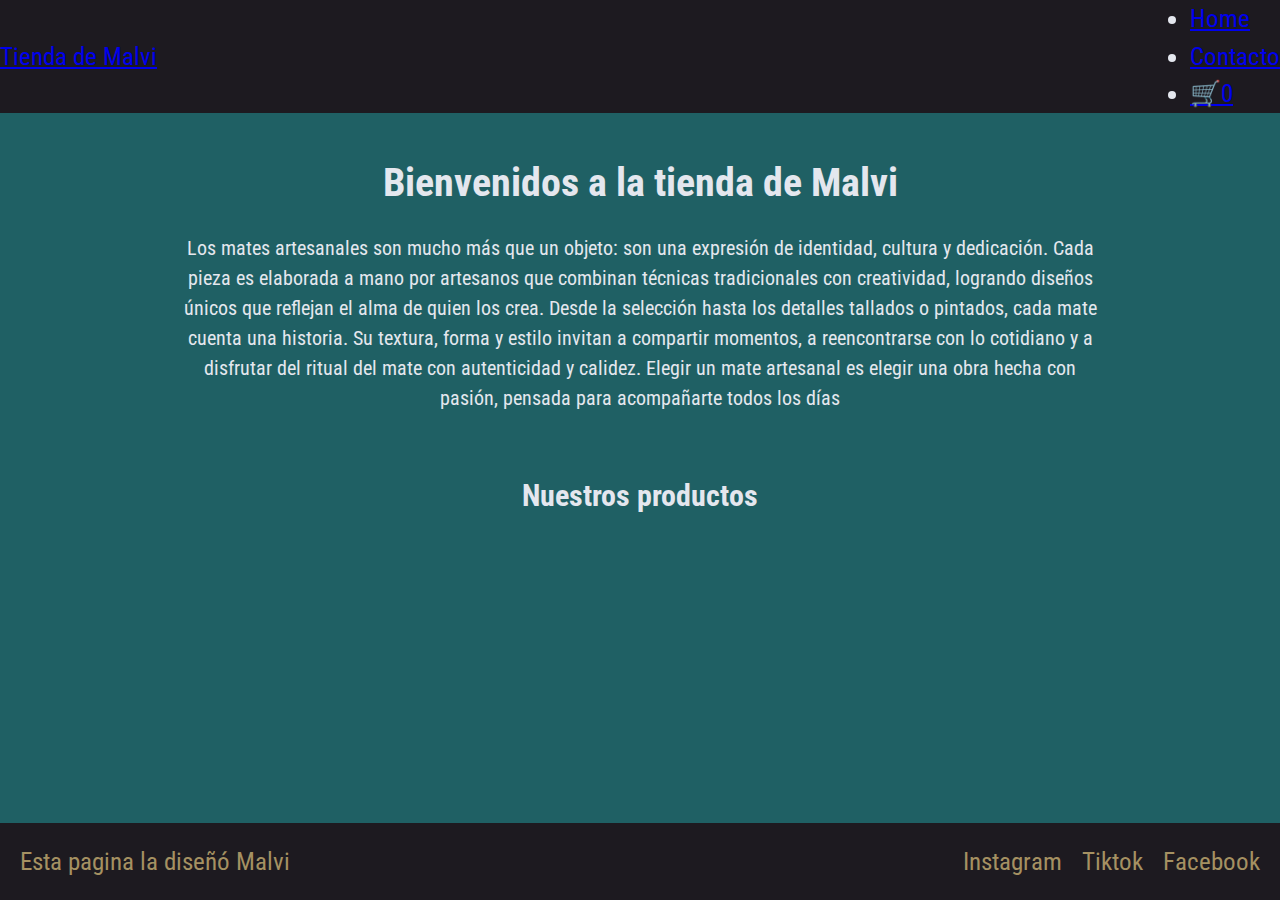
<file: index.html>
<!DOCTYPE html>
<html lang="en">
  <head>
    <meta charset="UTF-8" />
    <meta name="viewport" content="width=device-width, initial-scale=1.0" />
    <title>Home</title>
    <link
      href="https://fonts.googleapis.com/css2?family=Roboto+Condensed:ital,wght@0,100..900;1,100..900&display=swap"
      rel="stylesheet"
    />
    <link rel="stylesheet" href="./css/style.css" />
    <title>Home</title>
  </head>
  <body>
    <header class="header">
      <p class="header__log">
        <a href="./index.html"> Tienda de Malvi </a>
      </p>

      <nav class="header_nav">
        <ul>
          <li>
            <a href="./index.html"> Home</a>
          </li>
          <li>
            <a href="./pages/contacto.html"> Contacto </a>
          </li>
          <li>
            <a href="./pages/carrito.html" class="carrito-icono">
              🛒<span id="contador-carrito">0</span>
            </a>
          </li>
        </ul>
      </nav>
    </header>
    <main>
      <h1 class="titulo-home">Bienvenidos a la tienda de Malvi</h1>
      <p class="parrafo-home">
        Los mates artesanales son mucho más que un objeto: son una expresión de
        identidad, cultura y dedicación. Cada pieza es elaborada a mano por
        artesanos que combinan técnicas tradicionales con creatividad, logrando
        diseños únicos que reflejan el alma de quien los crea. Desde la
        selección hasta los detalles tallados o pintados, cada mate cuenta una
        historia. Su textura, forma y estilo invitan a compartir momentos, a
        reencontrarse con lo cotidiano y a disfrutar del ritual del mate con
        autenticidad y calidez. Elegir un mate artesanal es elegir una obra
        hecha con pasión, pensada para acompañarte todos los días
      </p>
      <section class="productos-home">
        <h2>Nuestros productos</h2>

        <div id="contenedor-tarjetas" class="contenedor-tarjetas">
          <!--- <article class="tarjeta-producto">
            <img src="./img/mate1.jpg" alt="Mate clasico" />
            <h3>Mate clasico</h3>
            <p>Precio: $15000</p>
          </article>

          <article class="tarjeta-producto">
            <img src="./img/mate2.jpg" alt="Mate tallado" />
            <h3>Mate tallado</h3>
            <p>Precio: $15000</p>
          </article>

          <article class="tarjeta-producto">
            <img src="./img/mate3.jpg" alt="Mate argentina" />
            <h3>Mate argentina</h3>
            <p>Precio: $25000</p>
          </article>

          <article class="tarjeta-producto">
            <img src="./img/mate4.jpg" alt="Set de mate" />
            <h3>Set de mate</h3>
            <p>Precio: $30000</p>
           </article> -->
        </div>
      </section>
    </main>
    <footer class="footer">
      <p>Esta pagina la diseñó Malvi</p>
      <nav>
        <ul>
          <li>Instagram</li>
          <li>Tiktok</li>
          <li>Facebook</li>
        </ul>
      </nav>
    </footer>

    <script type="module" src="./js/index.js"></script>
  </body>
</html>
</file>
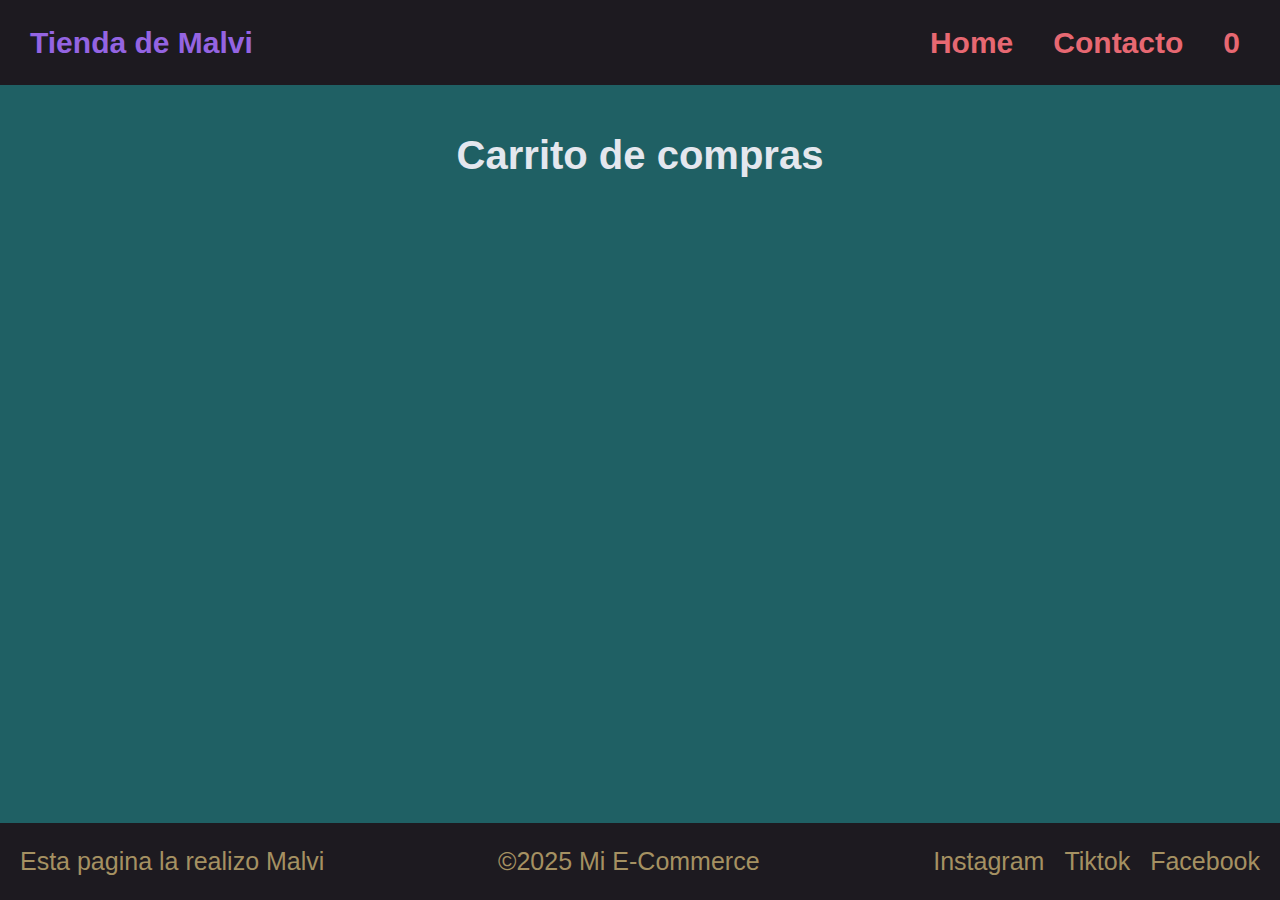
<file: pages/carrito.html>
<!DOCTYPE html>
<html lang="en">
  <head>
    <meta charset="UTF-8" />
    <meta name="viewport" content="width=device-width, initial-scale=1.0" />
    <title>carrito</title>
    <link rel="stylesheet" href="../css/style.css" />
  </head>
  <body>
    <header class="header">
      <p class="header__logo">
        <a href="../index.html"> Tienda de Malvi </a>
      </p>

      <nav class="header__nav">
        <ul>
          <li>
            <a href="../index.html"> Home</a>
          </li>
          <li>
            <a href="./contacto.html"> Contacto </a>
          </li>
          <li>
            <a href="./carrito.html" class="carrito-icono">
              <span id="contador-carrito">0</span>
            </a>
          </li>
        </ul>
      </nav>
    </header>
    <main>
      <h1>Carrito de compras</h1>
      <section id=" contendor-carrito"></section>
      <div class="acciones-carrito" id="acciones-carrito"></div>
      <section id="resumen-carrito"></section>
    </main>
    <footer class="footer">
      <p>Esta pagina la realizo Malvi</p>
      <p>&copy;2025 Mi E-Commerce</p>
      <nav>
        <ul>
          <li>Instagram</li>
          <li>Tiktok</li>
          <li>Facebook</li>
        </ul>
      </nav>
    </footer>

    <script type="module" src="../js/carrito.js"></script>
  </body>
</html>
</file>
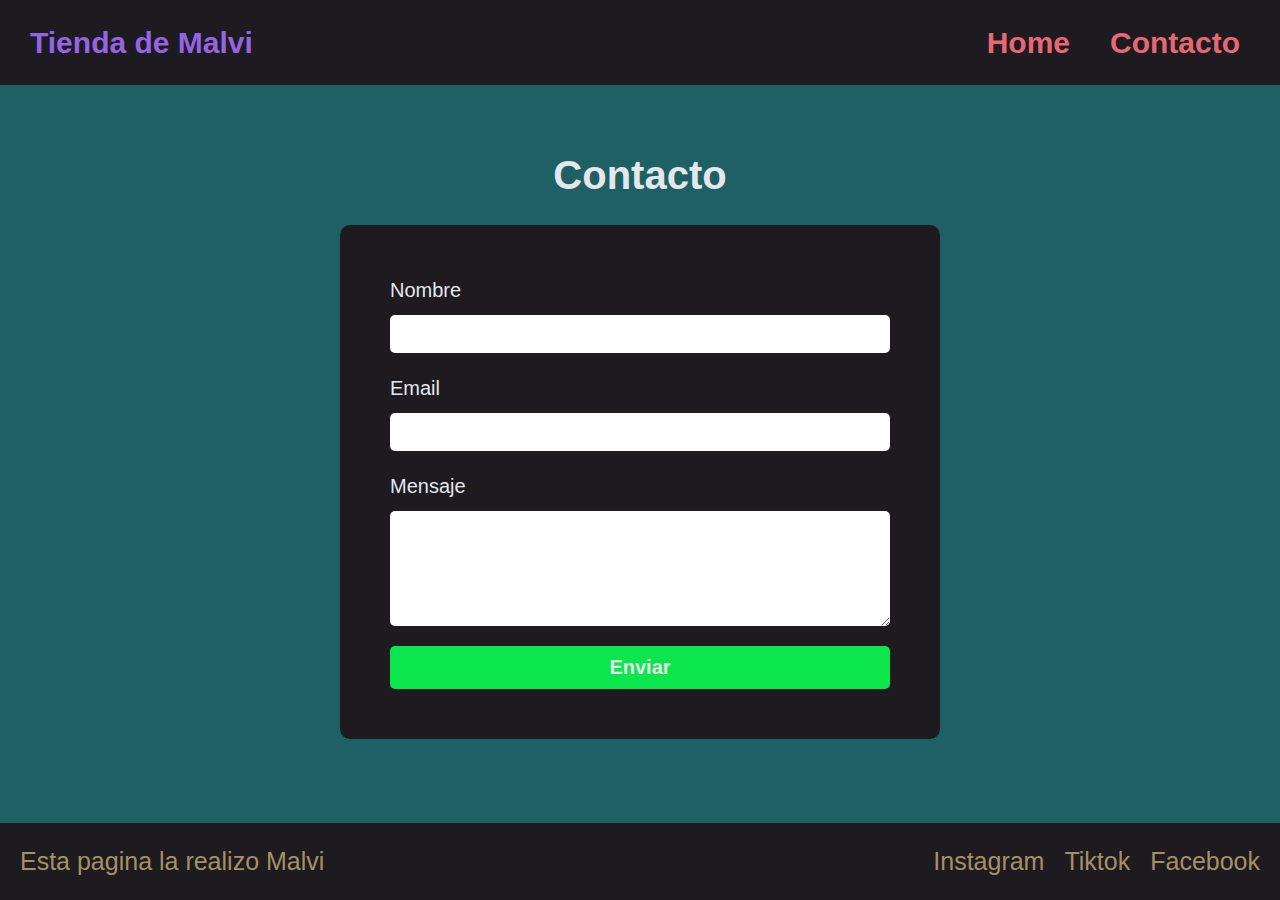
<file: pages/contacto.html>
<!DOCTYPE html>
<html lang="en">
<head>
    <meta charset="UTF-8">
    <meta name="viewport" content="width=device-width, initial-scale=1.0">
    <title>Contacto</title>
    <link rel="stylesheet" href="../css/style.css">
</head>
<body>
    <header class="header">
        <p class="header__logo">
            <a href="../index.html"> Tienda de Malvi </a>
        </p>

        <nav class="header__nav">
            <ul>
                <li>
                    <a href="../index.html"> Home</a>
                </li>
                <li>
                    <a href="./contacto.html"> Contacto </a>
                </li>
            </ul>
        </nav>
    </header>
    <main>
        <section class="seccion-contacto">
        <h1 class="titulo-contacto">Contacto</h1>
        <form
  
        class="form"
        action="https://formspree.io/f/{FORM_ID}"
        method="POST"
  >
            <div class="campo-form">
                <label for="nombre">Nombre</label>
                <input type="text" id="nombre" required />
            </div>
            <div class="campo-form">
                <label for="email">Email</label>
                <input type="email" id="email" required />
            </div>
            <div class="campo-form">
                <label for="mensaje">Mensaje</label>
                <textarea id="mensaje" rows="5" required></textarea>
            </div>
            <button type="submit">Enviar</button>
        </form>
    </main>
    <footer class="footer">
        <p>Esta pagina la realizo Malvi</p>
        <nav>
            <ul>
                <li>Instagram</li>
                <li>Tiktok</li>
                <li>Facebook</li>
            </ul>
        </nav>
    </footer>
    <!--enlazo el js antes del cierre del body-->
    <script src="../js/index.js"></script>
</body>
</html>
</file>
<file: css/style.css>
* {
  margin: 0;
  padding: 0;
  box-sizing: border-box;
}

html {
  /* Sin congiguracion el rem vale: */
  /* 1rem = 16px */
  /* Para que 1 rem = 10px */
  font-size: 62.5%;
}
body {
  font-family: "Roboto Condensed", sans-serif;
  font-size: 2.5rem;
  line-height: 1.5;
  background-color: #1f6064;
  color: #e4e7ee;

  display: flex;
  flex-direction: column;

  min-height: 100vh;
}

.header {
  background-color: #1d1a20;

  display: flex;
  justify-content: space-between;
  align-items: center;
}

.header__logo {
  padding: 1rem;
  margin-left: 2rem;

  font-size: 3rem;
  font-weight: bold;
}
.header__logo a {
  color: #9464e2;
  text-decoration: none;
}

.header__nav {
  padding: 1rem;
  margin-right: 2rem;
}

.header__nav ul {
  list-style: none;
  display: flex;
  justify-content: center;
  gap: 2rem;
}

.header__nav li {
  font-size: 3rem;
  font-weight: bold;
}

.header__nav a {
  color: #e76872;
  text-decoration: none;
  display: inline-block;
  padding: 1rem;
}

.footer {
  background-color: #1d1a20;

  padding: 2rem;
  color: #a59162;

  /* hago flexibles al p y la nav */
  display: flex;
  justify-content: space-between;
  align-items: center;
}

.footer nav ul {
  list-style: none;

  /* hago flexibles a los li de la lista */
  display: flex;
  justify-content: center;
  gap: 2rem; /* 20px */
}
/*botones*/
.btn {
  background-color: #d21f3c;
  color: #e5e6e8;
  border: none;
  padding: 1rem 2rem;
  font-size: 2rem;
  font-weight: bold;
  border-radius: 0.5rem;
  cursor: pointer;
  text-decoration: none;
  text-align: center;
}

.btn:hover {
  background-color: #b71c34;
}

.btn-eliminar-carrito {
  background-color: #1d1a20;
  border: 2px solid #d21f3c;
}
.btn-vaciar-carrito {
  background-color: #f7bb2b;
  color: #1d1a20;
}
.btn-vaciar-carrito:hover {
  background-color: #e0aa24;
}

/* Home */

main {
  width: 90%;

  /* body dijo que sus hijos sean flexibles (header, main y footer) */
  /* al aplicar la propiedad "flex: 1" a un hijo, le decimos que ese 
  hijo siempre tomara el mayor espacio disponible */
  flex: 1;

  margin: 2rem auto;

  display: flex;
  flex-direction: column;
  align-items: center;
}

main h1 {
  font-size: 4rem;
  margin: 2rem 0;
}

main .parrafo-home {
  font-size: 2rem;
  text-align: center;
  margin-bottom: 2rem;
  width: 80%;
}

.productos-home {
  width: 100%;
}

.productos-home h2 {
  text-align: center;
  font-size: 3rem;
  padding: 1rem;
  margin: 3rem;
}

.contenedor-tarjetas,
#contenedor-carrito {
  display: flex; /* activa flexbox */
  flex-direction: row; /* los coloca en fila horizontal */
  flex-wrap: wrap; /* si no entran, bajan a otra línea */
  justify-content: center; /* centra horizontalmente */
  align-items: flex-start; /* alinea arriba */
  gap: 2rem; /* espacio entre tarjetas */
  padding: 2rem;
}
.tarjeta-producto {
  background-color: #1d1a20;
  padding: 1rem;
  border-radius: 1rem;
  width: 30rem;
  padding-bottom: 2rem;
  text-align: center;

  /* hacemos flexibles los elementos del article */
  /* los colocamos en columna y centrados */
  display: flex;
  flex-direction: column;
  align-items: center;

  /* separacion */

  gap: 1rem;
}

.tarjeta-producto h3 {
  font-size: 2.5rem;
}

.tarjeta-producto p {
  font-size: 2rem;
  font-weight: bold;
}

.tarjeta-producto img {
  width: 100%;
  height: 200px;
  border-radius: 0.5rem;
  object-fit: cover;
}

/* contacto */

.seccion-contacto {
  width: 100%;

  margin: 2rem auto;
}
.titulo-contacto {
  font-size: 4rem;
  text-align: center;
  margin: 2rem 0;
}

.form {
  background-color: #1d1a20;
  padding: 5rem;
  border-radius: 1rem;

  width: 60rem; /* ancho relativo */

  margin: auto;

  display: flex;
  flex-direction: column;
  gap: 2rem;
}

.campo-form {
  display: flex;
  flex-direction: column;
  gap: 1rem;
}
.campo-form label {
  font-size: 2rem;
}
.campo-form input,
.campo-form textarea {
  padding: 1rem;
  font-size: 1.6rem;
  border-radius: 0.5rem;
  border: none;
}

.form button {
  background-color: #0ce64d;
  color: #e5e6e8;
  border: none;
  padding: 1rem;
  font-size: 2rem;
  font-weight: bold;
  border-radius: 0.5rem;
  cursor: pointer;
}
/*carrito*/
.mensaje-carrito-vacio {
  font-size: 2.5rem;
  text-align: center;
  margin-top: 2rem;
}
.acciones-carrito {
  margin-top: 2rem;
}

/* media queries */

@media (max-width: 768px) {
  .header {
    display: flex;
    flex-direction: column;
  }

  .header__logo,
  .header__nav {
    margin: 0;
  }

  .contenedor-tarjetas {
    display: flex;
    flex-direction: column;
    align-items: center;
  }

  .tarjeta-producto {
    width: 80%;
  }
  .form {
    width: 80%;
    min-width: 400px;
  }
}
</file>
